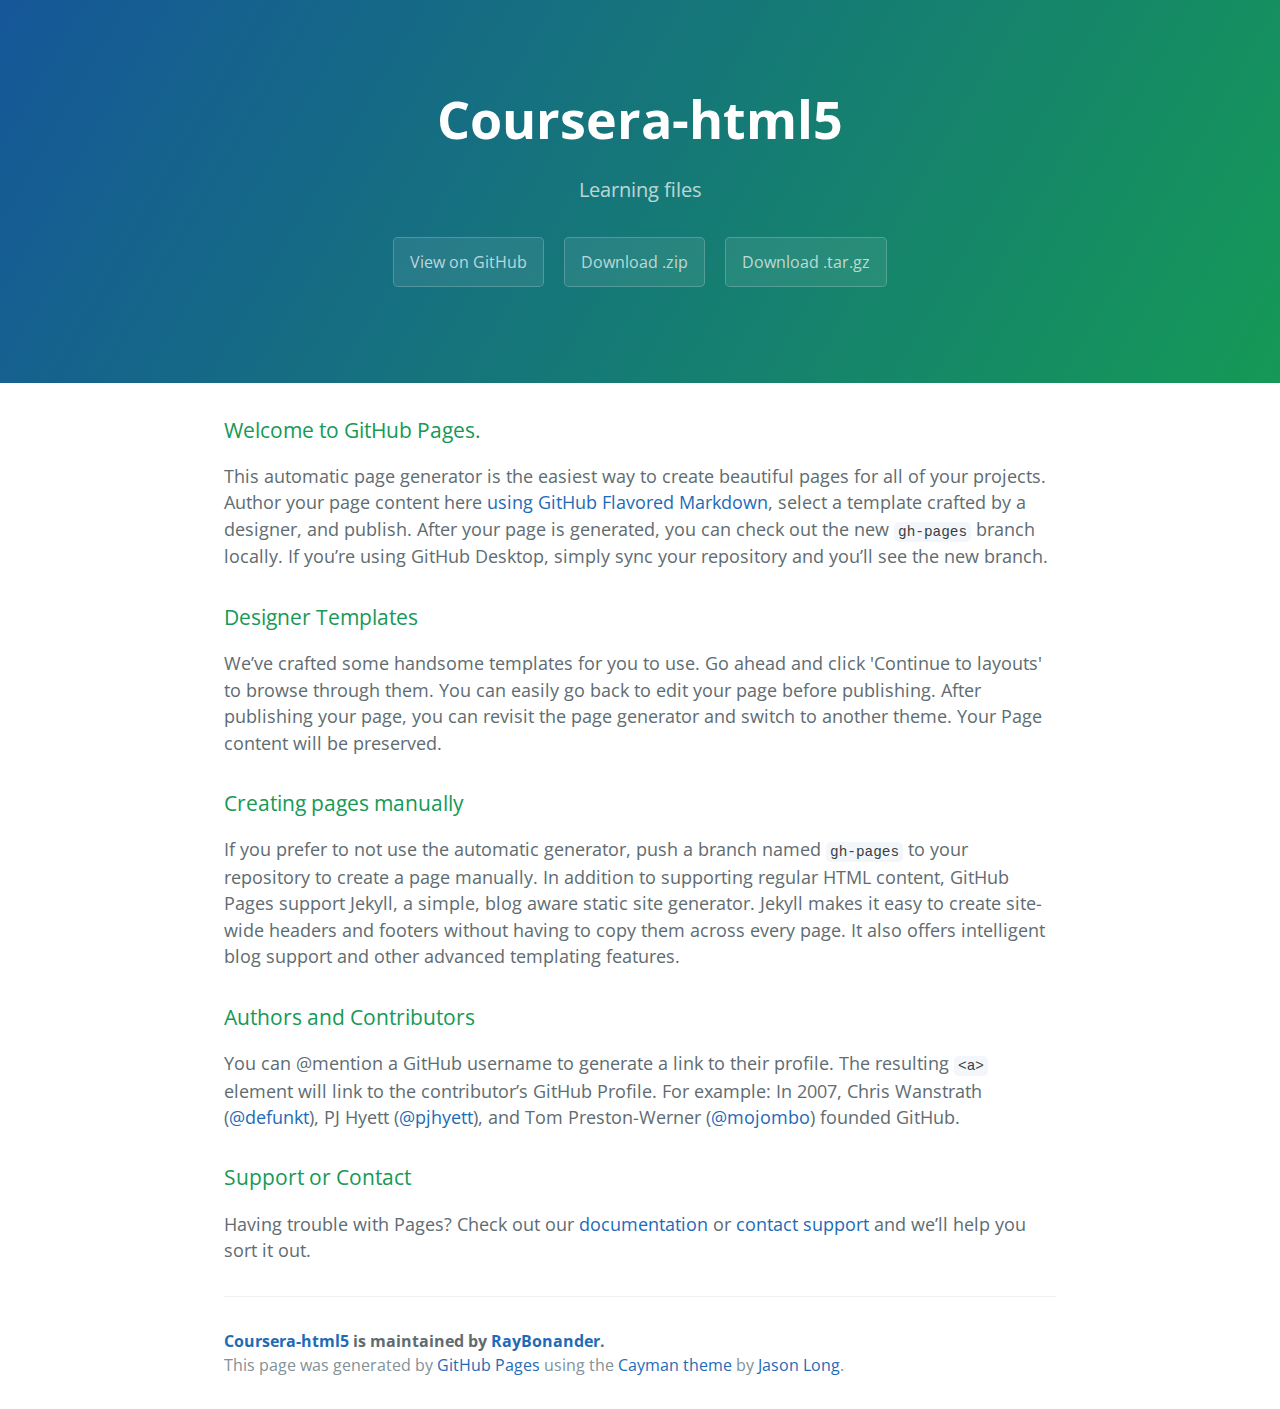
<file: index.html>
<!DOCTYPE html>
<html lang="en-us">
  <head>
    <meta charset="UTF-8">
    <title>Coursera-html5 by RayBonander</title>
    <meta name="viewport" content="width=device-width, initial-scale=1">
    <link rel="stylesheet" type="text/css" href="stylesheets/normalize.css" media="screen">
    <link href='https://fonts.googleapis.com/css?family=Open+Sans:400,700' rel='stylesheet' type='text/css'>
    <link rel="stylesheet" type="text/css" href="stylesheets/stylesheet.css" media="screen">
    <link rel="stylesheet" type="text/css" href="stylesheets/github-light.css" media="screen">
  </head>
  <body>
    <section class="page-header">
      <h1 class="project-name">Coursera-html5</h1>
      <h2 class="project-tagline">Learning files </h2>
      <a href="https://github.com/RayBonander/coursera-html5" class="btn">View on GitHub</a>
      <a href="https://github.com/RayBonander/coursera-html5/zipball/master" class="btn">Download .zip</a>
      <a href="https://github.com/RayBonander/coursera-html5/tarball/master" class="btn">Download .tar.gz</a>
    </section>

    <section class="main-content">
      <h3>
<a id="welcome-to-github-pages" class="anchor" href="#welcome-to-github-pages" aria-hidden="true"><span aria-hidden="true" class="octicon octicon-link"></span></a>Welcome to GitHub Pages.</h3>

<p>This automatic page generator is the easiest way to create beautiful pages for all of your projects. Author your page content here <a href="https://guides.github.com/features/mastering-markdown/">using GitHub Flavored Markdown</a>, select a template crafted by a designer, and publish. After your page is generated, you can check out the new <code>gh-pages</code> branch locally. If you’re using GitHub Desktop, simply sync your repository and you’ll see the new branch.</p>

<h3>
<a id="designer-templates" class="anchor" href="#designer-templates" aria-hidden="true"><span aria-hidden="true" class="octicon octicon-link"></span></a>Designer Templates</h3>

<p>We’ve crafted some handsome templates for you to use. Go ahead and click 'Continue to layouts' to browse through them. You can easily go back to edit your page before publishing. After publishing your page, you can revisit the page generator and switch to another theme. Your Page content will be preserved.</p>

<h3>
<a id="creating-pages-manually" class="anchor" href="#creating-pages-manually" aria-hidden="true"><span aria-hidden="true" class="octicon octicon-link"></span></a>Creating pages manually</h3>

<p>If you prefer to not use the automatic generator, push a branch named <code>gh-pages</code> to your repository to create a page manually. In addition to supporting regular HTML content, GitHub Pages support Jekyll, a simple, blog aware static site generator. Jekyll makes it easy to create site-wide headers and footers without having to copy them across every page. It also offers intelligent blog support and other advanced templating features.</p>

<h3>
<a id="authors-and-contributors" class="anchor" href="#authors-and-contributors" aria-hidden="true"><span aria-hidden="true" class="octicon octicon-link"></span></a>Authors and Contributors</h3>

<p>You can @mention a GitHub username to generate a link to their profile. The resulting <code>&lt;a&gt;</code> element will link to the contributor’s GitHub Profile. For example: In 2007, Chris Wanstrath (<a href="https://github.com/defunkt" class="user-mention">@defunkt</a>), PJ Hyett (<a href="https://github.com/pjhyett" class="user-mention">@pjhyett</a>), and Tom Preston-Werner (<a href="https://github.com/mojombo" class="user-mention">@mojombo</a>) founded GitHub.</p>

<h3>
<a id="support-or-contact" class="anchor" href="#support-or-contact" aria-hidden="true"><span aria-hidden="true" class="octicon octicon-link"></span></a>Support or Contact</h3>

<p>Having trouble with Pages? Check out our <a href="https://help.github.com/pages">documentation</a> or <a href="https://github.com/contact">contact support</a> and we’ll help you sort it out.</p>

      <footer class="site-footer">
        <span class="site-footer-owner"><a href="https://github.com/RayBonander/coursera-html5">Coursera-html5</a> is maintained by <a href="https://github.com/RayBonander">RayBonander</a>.</span>

        <span class="site-footer-credits">This page was generated by <a href="https://pages.github.com">GitHub Pages</a> using the <a href="https://github.com/jasonlong/cayman-theme">Cayman theme</a> by <a href="https://twitter.com/jasonlong">Jason Long</a>.</span>
      </footer>

    </section>

  
  </body>
</html>
</file>
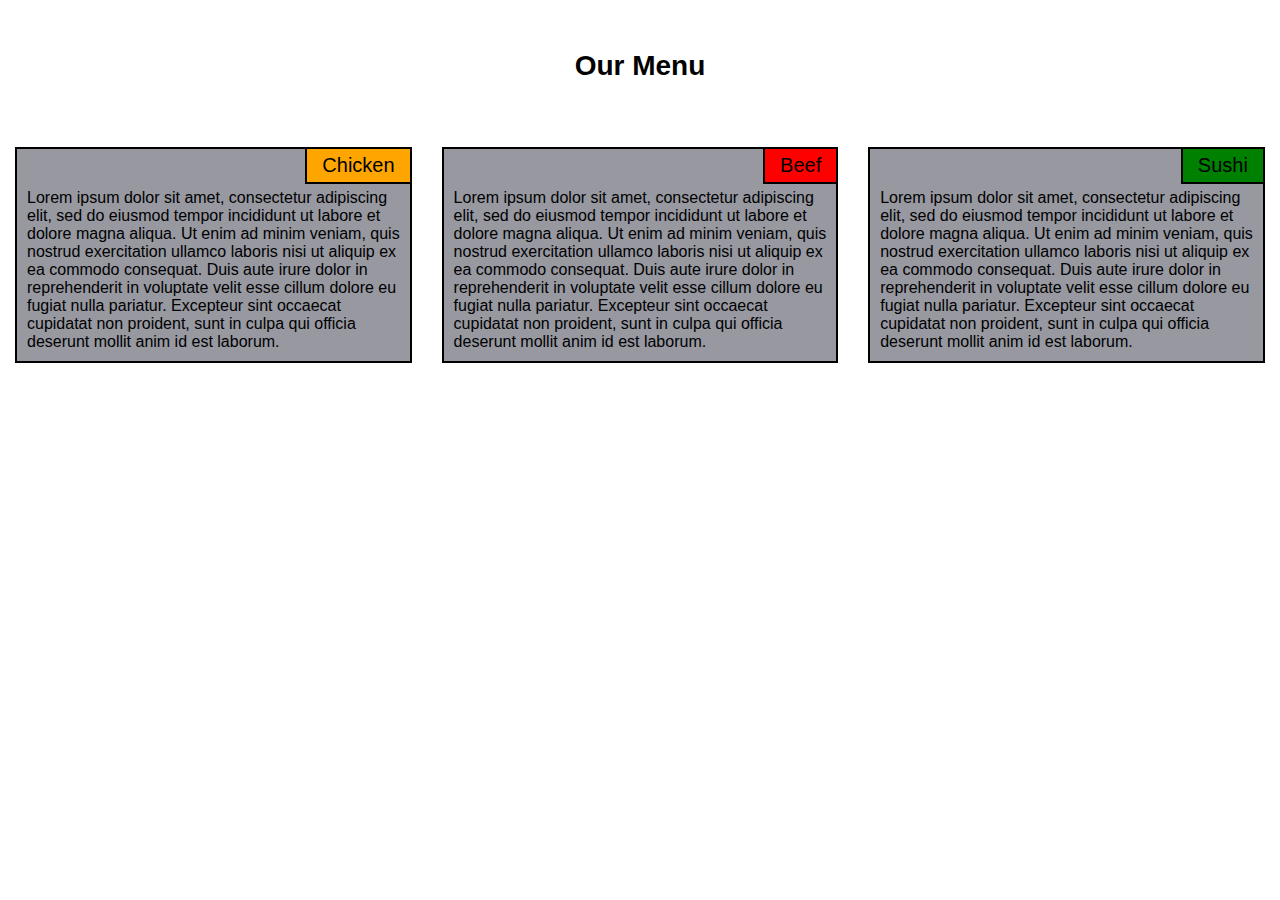
<file: module2-solution/index.html>
<!DOCTYPE html>
<html>

<head>
    <meta charset="utf-8">
    <meta name="viewport" content="width=device-width, initial-scale=1">
    <title>Module 2 Coding Assignment</title>
    <link rel="stylesheet" type="text/css" href="css/styles.css">
</head>

<body>
    <h1>Our Menu</h1>
    <div class="row">
        <div class="col-lg-4 col-md-6">
            <div class="menu-item">
                <p id="chicken">Chicken</p>
                Lorem ipsum dolor sit amet, consectetur adipiscing elit, sed do eiusmod tempor incididunt ut labore et dolore magna aliqua. Ut enim ad minim veniam, quis nostrud exercitation ullamco laboris nisi ut aliquip ex ea commodo consequat. Duis aute irure dolor in reprehenderit in voluptate velit esse cillum dolore eu fugiat nulla pariatur. Excepteur sint occaecat cupidatat non proident, sunt in culpa qui officia deserunt mollit anim id est laborum.
            </div>
        </div>
        <div class="col-lg-4 col-md-6">
            <div class="menu-item">
                <p id="beef">Beef</p>
                Lorem ipsum dolor sit amet, consectetur adipiscing elit, sed do eiusmod tempor incididunt ut labore et dolore magna aliqua. Ut enim ad minim veniam, quis nostrud exercitation ullamco laboris nisi ut aliquip ex ea commodo consequat. Duis aute irure dolor in reprehenderit in voluptate velit esse cillum dolore eu fugiat nulla pariatur. Excepteur sint occaecat cupidatat non proident, sunt in culpa qui officia deserunt mollit anim id est laborum.
            </div>
        </div>
        <div class="col-lg-4 col-md-12">
            <div class="menu-item">
                <p id="sushi">Sushi</p>
                Lorem ipsum dolor sit amet, consectetur adipiscing elit, sed do eiusmod tempor incididunt ut labore et dolore magna aliqua. Ut enim ad minim veniam, quis nostrud exercitation ullamco laboris nisi ut aliquip ex ea commodo consequat. Duis aute irure dolor in reprehenderit in voluptate velit esse cillum dolore eu fugiat nulla pariatur. Excepteur sint occaecat cupidatat non proident, sunt in culpa qui officia deserunt mollit anim id est laborum.
            </div>
        </div>
    </div>
</body>

</html>
</file>
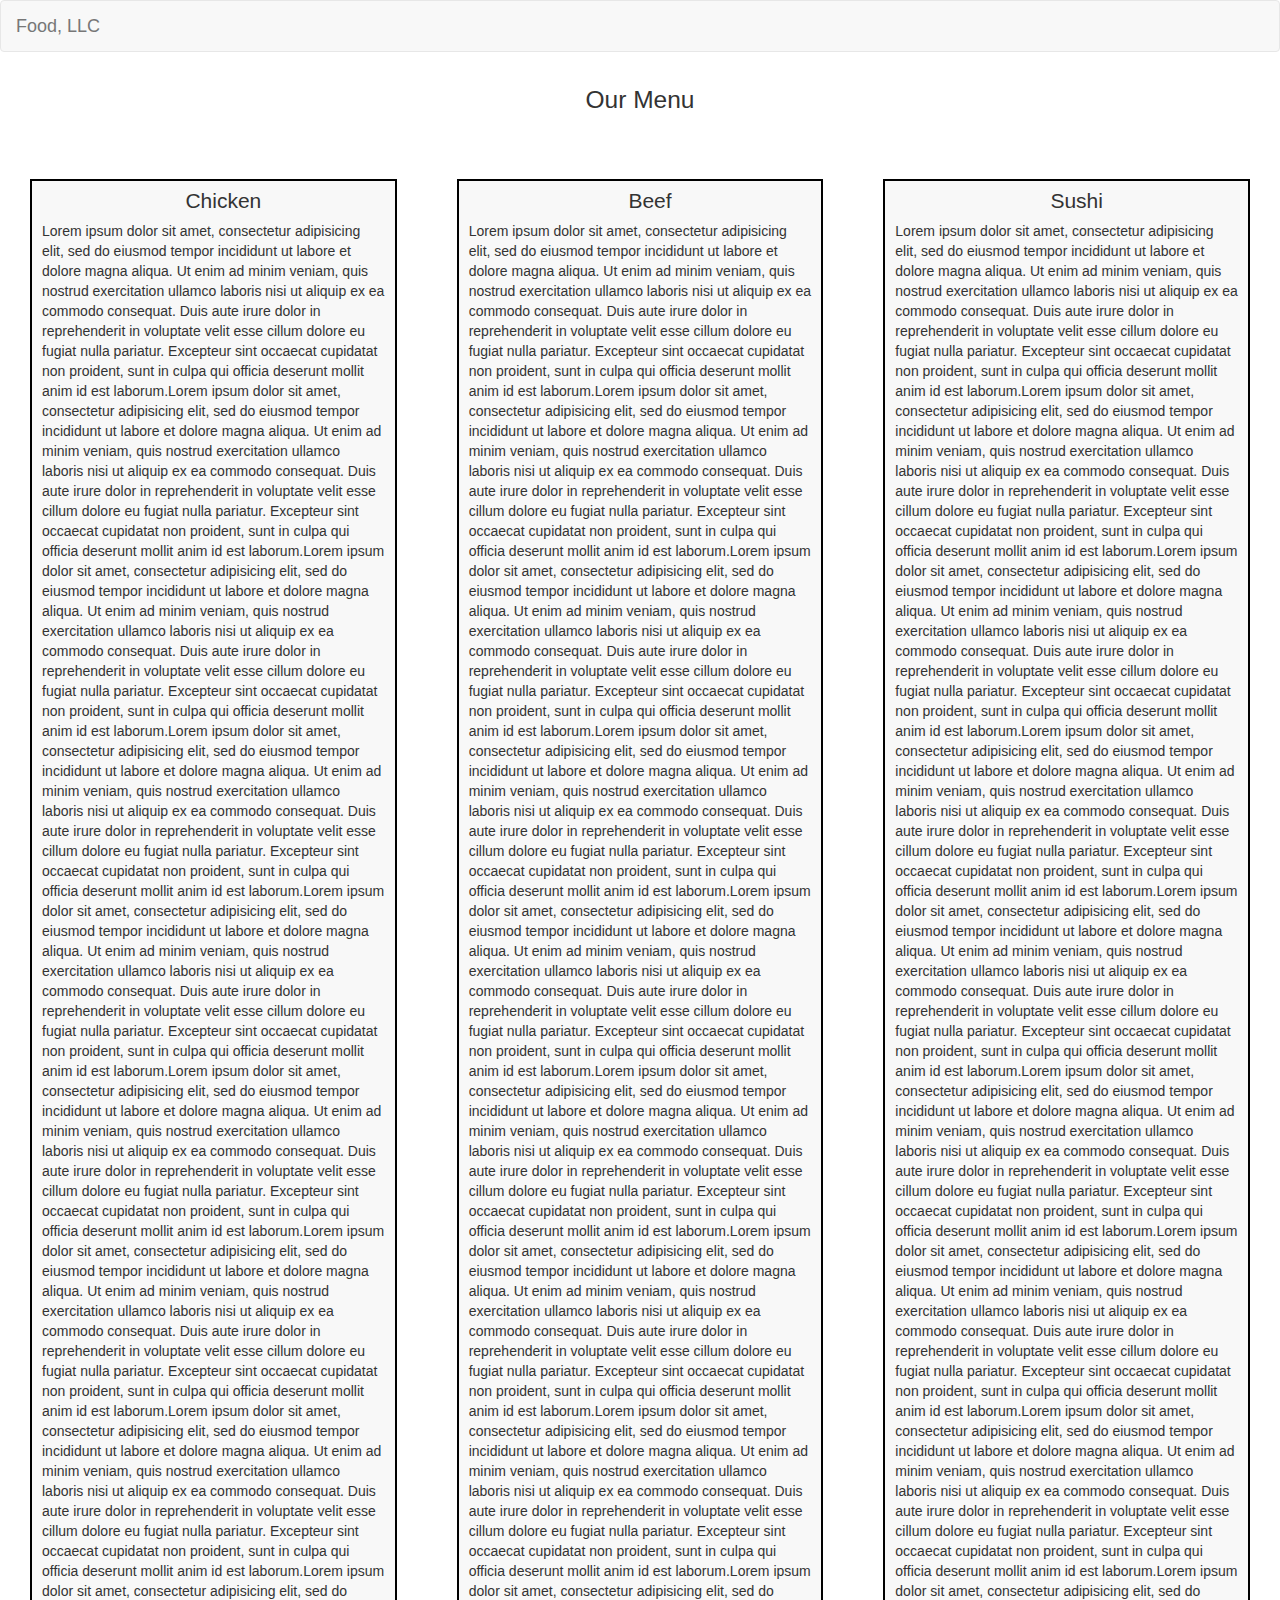
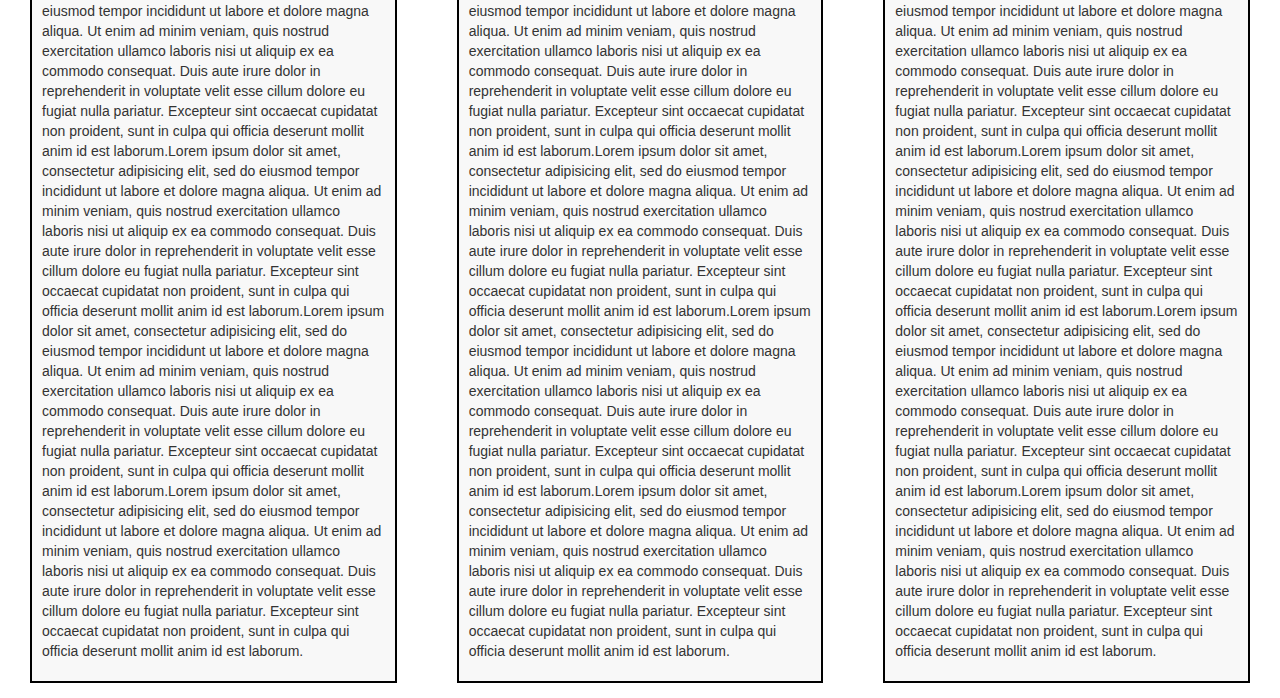
<file: module3-solution/index.html>
<!DOCTYPE html>
<html lang="en">

<head>
    <meta charset="utf-8">
    <meta http-equiv="X-UA-Compatible" content="IE=edge">
    <meta name="viewport" content="width=device-width, initial-scale=1">
    <title>Module 3 Soultion</title>
    <!-- Bootstrap -->
    <!-- Latest compiled and minified CSS -->
    <link rel="stylesheet" href="https://maxcdn.bootstrapcdn.com/bootstrap/3.3.7/css/bootstrap.min.css" integrity="sha384-BVYiiSIFeK1dGmJRAkycuHAHRg32OmUcww7on3RYdg4Va+PmSTsz/K68vbdEjh4u" crossorigin="anonymous">
    <link rel="stylesheet" type="text/css" href="css/styles.css">
</head>

<body>
    <nav class="navbar navbar-default">
        <div class="container-fluid">
            <!-- Brand and toggle get grouped for better mobile display -->
            <div class="navbar-header">
                <button type="button" class="navbar-toggle collapsed" data-toggle="collapse" data-target="#bs-example-navbar-collapse-1" aria-expanded="false">
                    <span class="sr-only">Toggle navigation</span>
                    <span class="icon-bar"></span>
                    <span class="icon-bar"></span>
                    <span class="icon-bar"></span>
                </button>
                <a class="navbar-brand" href="#">Food, LLC</a>
            </div>
            <!-- Collect the nav links, forms, and other content for toggling -->
            <div class="collapse navbar-collapse" id="bs-example-navbar-collapse-1">
                <ul class="nav navbar-nav visible-xs">
                    <li><a href="#chicken">Chicken</a></li>
                    <li><a href="#beef">Beef</a></li>
                    <li><a href="#sushi">Sushi</a></li>
                </ul>
            </div>
            <!-- /.navbar-collapse -->
        </div>
        <!-- /.container-fluid -->
    </nav>
    <div class="container-fluid">
        <h2 class="text-center">Our Menu</h2>
        <div class="row">
            <div class="col-lg-4 col-md-6 col-xs-12">
                <div class="menu-item">
                    <p class="menu-item-title" id="chicken">Chicken</p>
                    <p>Lorem ipsum dolor sit amet, consectetur adipisicing elit, sed do eiusmod tempor incididunt ut labore et dolore magna aliqua. Ut enim ad minim veniam, quis nostrud exercitation ullamco laboris nisi ut aliquip ex ea commodo consequat. Duis aute irure dolor in reprehenderit in voluptate velit esse cillum dolore eu fugiat nulla pariatur. Excepteur sint occaecat cupidatat non proident, sunt in culpa qui officia deserunt mollit anim id est laborum.Lorem ipsum dolor sit amet, consectetur adipisicing elit, sed do eiusmod tempor incididunt ut labore et dolore magna aliqua. Ut enim ad minim veniam, quis nostrud exercitation ullamco laboris nisi ut aliquip ex ea commodo consequat. Duis aute irure dolor in reprehenderit in voluptate velit esse cillum dolore eu fugiat nulla pariatur. Excepteur sint occaecat cupidatat non proident, sunt in culpa qui officia deserunt mollit anim id est laborum.Lorem ipsum dolor sit amet, consectetur adipisicing elit, sed do eiusmod tempor incididunt ut labore et dolore magna aliqua. Ut enim ad minim veniam, quis nostrud exercitation ullamco laboris nisi ut aliquip ex ea commodo consequat. Duis aute irure dolor in reprehenderit in voluptate velit esse cillum dolore eu fugiat nulla pariatur. Excepteur sint occaecat cupidatat non proident, sunt in culpa qui officia deserunt mollit anim id est laborum.Lorem ipsum dolor sit amet, consectetur adipisicing elit, sed do eiusmod tempor incididunt ut labore et dolore magna aliqua. Ut enim ad minim veniam, quis nostrud exercitation ullamco laboris nisi ut aliquip ex ea commodo consequat. Duis aute irure dolor in reprehenderit in voluptate velit esse cillum dolore eu fugiat nulla pariatur. Excepteur sint occaecat cupidatat non proident, sunt in culpa qui officia deserunt mollit anim id est laborum.Lorem ipsum dolor sit amet, consectetur adipisicing elit, sed do eiusmod tempor incididunt ut labore et dolore magna aliqua. Ut enim ad minim veniam, quis nostrud exercitation ullamco laboris nisi ut aliquip ex ea commodo consequat. Duis aute irure dolor in reprehenderit in voluptate velit esse cillum dolore eu fugiat nulla pariatur. Excepteur sint occaecat cupidatat non proident, sunt in culpa qui officia deserunt mollit anim id est laborum.Lorem ipsum dolor sit amet, consectetur adipisicing elit, sed do eiusmod tempor incididunt ut labore et dolore magna aliqua. Ut enim ad minim veniam, quis nostrud exercitation ullamco laboris nisi ut aliquip ex ea commodo consequat. Duis aute irure dolor in reprehenderit in voluptate velit esse cillum dolore eu fugiat nulla pariatur. Excepteur sint occaecat cupidatat non proident, sunt in culpa qui officia deserunt mollit anim id est laborum.Lorem ipsum dolor sit amet, consectetur adipisicing elit, sed do eiusmod tempor incididunt ut labore et dolore magna aliqua. Ut enim ad minim veniam, quis nostrud exercitation ullamco laboris nisi ut aliquip ex ea commodo consequat. Duis aute irure dolor in reprehenderit in voluptate velit esse cillum dolore eu fugiat nulla pariatur. Excepteur sint occaecat cupidatat non proident, sunt in culpa qui officia deserunt mollit anim id est laborum.Lorem ipsum dolor sit amet, consectetur adipisicing elit, sed do eiusmod tempor incididunt ut labore et dolore magna aliqua. Ut enim ad minim veniam, quis nostrud exercitation ullamco laboris nisi ut aliquip ex ea commodo consequat. Duis aute irure dolor in reprehenderit in voluptate velit esse cillum dolore eu fugiat nulla pariatur. Excepteur sint occaecat cupidatat non proident, sunt in culpa qui officia deserunt mollit anim id est laborum.Lorem ipsum dolor sit amet, consectetur adipisicing elit, sed do eiusmod tempor incididunt ut labore et dolore magna aliqua. Ut enim ad minim veniam, quis nostrud exercitation ullamco laboris nisi ut aliquip ex ea commodo consequat. Duis aute irure dolor in reprehenderit in voluptate velit esse cillum dolore eu fugiat nulla pariatur. Excepteur sint occaecat cupidatat non proident, sunt in culpa qui officia deserunt mollit anim id est laborum.Lorem ipsum dolor sit amet, consectetur adipisicing elit, sed do eiusmod tempor incididunt ut labore et dolore magna aliqua. Ut enim ad minim veniam, quis nostrud exercitation ullamco laboris nisi ut aliquip ex ea commodo consequat. Duis aute irure dolor in reprehenderit in voluptate velit esse cillum dolore eu fugiat nulla pariatur. Excepteur sint occaecat cupidatat non proident, sunt in culpa qui officia deserunt mollit anim id est laborum.Lorem ipsum dolor sit amet, consectetur adipisicing elit, sed do eiusmod tempor incididunt ut labore et dolore magna aliqua. Ut enim ad minim veniam, quis nostrud exercitation ullamco laboris nisi ut aliquip ex ea commodo consequat. Duis aute irure dolor in reprehenderit in voluptate velit esse cillum dolore eu fugiat nulla pariatur. Excepteur sint occaecat cupidatat non proident, sunt in culpa qui officia deserunt mollit anim id est laborum.Lorem ipsum dolor sit amet, consectetur adipisicing elit, sed do eiusmod tempor incididunt ut labore et dolore magna aliqua. Ut enim ad minim veniam, quis nostrud exercitation ullamco laboris nisi ut aliquip ex ea commodo consequat. Duis aute irure dolor in reprehenderit in voluptate velit esse cillum dolore eu fugiat nulla pariatur. Excepteur sint occaecat cupidatat non proident, sunt in culpa qui officia deserunt mollit anim id est laborum.</p>
                </div>
            </div>
            <div class="col-lg-4 col-md-6 col-xs-12">
                <div class="menu-item">
                    <p class="menu-item-title" id="beef">Beef</p>
                    <p>Lorem ipsum dolor sit amet, consectetur adipisicing elit, sed do eiusmod tempor incididunt ut labore et dolore magna aliqua. Ut enim ad minim veniam, quis nostrud exercitation ullamco laboris nisi ut aliquip ex ea commodo consequat. Duis aute irure dolor in reprehenderit in voluptate velit esse cillum dolore eu fugiat nulla pariatur. Excepteur sint occaecat cupidatat non proident, sunt in culpa qui officia deserunt mollit anim id est laborum.Lorem ipsum dolor sit amet, consectetur adipisicing elit, sed do eiusmod tempor incididunt ut labore et dolore magna aliqua. Ut enim ad minim veniam, quis nostrud exercitation ullamco laboris nisi ut aliquip ex ea commodo consequat. Duis aute irure dolor in reprehenderit in voluptate velit esse cillum dolore eu fugiat nulla pariatur. Excepteur sint occaecat cupidatat non proident, sunt in culpa qui officia deserunt mollit anim id est laborum.Lorem ipsum dolor sit amet, consectetur adipisicing elit, sed do eiusmod tempor incididunt ut labore et dolore magna aliqua. Ut enim ad minim veniam, quis nostrud exercitation ullamco laboris nisi ut aliquip ex ea commodo consequat. Duis aute irure dolor in reprehenderit in voluptate velit esse cillum dolore eu fugiat nulla pariatur. Excepteur sint occaecat cupidatat non proident, sunt in culpa qui officia deserunt mollit anim id est laborum.Lorem ipsum dolor sit amet, consectetur adipisicing elit, sed do eiusmod tempor incididunt ut labore et dolore magna aliqua. Ut enim ad minim veniam, quis nostrud exercitation ullamco laboris nisi ut aliquip ex ea commodo consequat. Duis aute irure dolor in reprehenderit in voluptate velit esse cillum dolore eu fugiat nulla pariatur. Excepteur sint occaecat cupidatat non proident, sunt in culpa qui officia deserunt mollit anim id est laborum.Lorem ipsum dolor sit amet, consectetur adipisicing elit, sed do eiusmod tempor incididunt ut labore et dolore magna aliqua. Ut enim ad minim veniam, quis nostrud exercitation ullamco laboris nisi ut aliquip ex ea commodo consequat. Duis aute irure dolor in reprehenderit in voluptate velit esse cillum dolore eu fugiat nulla pariatur. Excepteur sint occaecat cupidatat non proident, sunt in culpa qui officia deserunt mollit anim id est laborum.Lorem ipsum dolor sit amet, consectetur adipisicing elit, sed do eiusmod tempor incididunt ut labore et dolore magna aliqua. Ut enim ad minim veniam, quis nostrud exercitation ullamco laboris nisi ut aliquip ex ea commodo consequat. Duis aute irure dolor in reprehenderit in voluptate velit esse cillum dolore eu fugiat nulla pariatur. Excepteur sint occaecat cupidatat non proident, sunt in culpa qui officia deserunt mollit anim id est laborum.Lorem ipsum dolor sit amet, consectetur adipisicing elit, sed do eiusmod tempor incididunt ut labore et dolore magna aliqua. Ut enim ad minim veniam, quis nostrud exercitation ullamco laboris nisi ut aliquip ex ea commodo consequat. Duis aute irure dolor in reprehenderit in voluptate velit esse cillum dolore eu fugiat nulla pariatur. Excepteur sint occaecat cupidatat non proident, sunt in culpa qui officia deserunt mollit anim id est laborum.Lorem ipsum dolor sit amet, consectetur adipisicing elit, sed do eiusmod tempor incididunt ut labore et dolore magna aliqua. Ut enim ad minim veniam, quis nostrud exercitation ullamco laboris nisi ut aliquip ex ea commodo consequat. Duis aute irure dolor in reprehenderit in voluptate velit esse cillum dolore eu fugiat nulla pariatur. Excepteur sint occaecat cupidatat non proident, sunt in culpa qui officia deserunt mollit anim id est laborum.Lorem ipsum dolor sit amet, consectetur adipisicing elit, sed do eiusmod tempor incididunt ut labore et dolore magna aliqua. Ut enim ad minim veniam, quis nostrud exercitation ullamco laboris nisi ut aliquip ex ea commodo consequat. Duis aute irure dolor in reprehenderit in voluptate velit esse cillum dolore eu fugiat nulla pariatur. Excepteur sint occaecat cupidatat non proident, sunt in culpa qui officia deserunt mollit anim id est laborum.Lorem ipsum dolor sit amet, consectetur adipisicing elit, sed do eiusmod tempor incididunt ut labore et dolore magna aliqua. Ut enim ad minim veniam, quis nostrud exercitation ullamco laboris nisi ut aliquip ex ea commodo consequat. Duis aute irure dolor in reprehenderit in voluptate velit esse cillum dolore eu fugiat nulla pariatur. Excepteur sint occaecat cupidatat non proident, sunt in culpa qui officia deserunt mollit anim id est laborum.Lorem ipsum dolor sit amet, consectetur adipisicing elit, sed do eiusmod tempor incididunt ut labore et dolore magna aliqua. Ut enim ad minim veniam, quis nostrud exercitation ullamco laboris nisi ut aliquip ex ea commodo consequat. Duis aute irure dolor in reprehenderit in voluptate velit esse cillum dolore eu fugiat nulla pariatur. Excepteur sint occaecat cupidatat non proident, sunt in culpa qui officia deserunt mollit anim id est laborum.Lorem ipsum dolor sit amet, consectetur adipisicing elit, sed do eiusmod tempor incididunt ut labore et dolore magna aliqua. Ut enim ad minim veniam, quis nostrud exercitation ullamco laboris nisi ut aliquip ex ea commodo consequat. Duis aute irure dolor in reprehenderit in voluptate velit esse cillum dolore eu fugiat nulla pariatur. Excepteur sint occaecat cupidatat non proident, sunt in culpa qui officia deserunt mollit anim id est laborum.</p>
                </div>
            </div>
            <div class="col-lg-4 col-md-12 col-xs-12">
                <div class="menu-item">
                    <p class="menu-item-title" id="sushi">Sushi</p>
                    <p>Lorem ipsum dolor sit amet, consectetur adipisicing elit, sed do eiusmod tempor incididunt ut labore et dolore magna aliqua. Ut enim ad minim veniam, quis nostrud exercitation ullamco laboris nisi ut aliquip ex ea commodo consequat. Duis aute irure dolor in reprehenderit in voluptate velit esse cillum dolore eu fugiat nulla pariatur. Excepteur sint occaecat cupidatat non proident, sunt in culpa qui officia deserunt mollit anim id est laborum.Lorem ipsum dolor sit amet, consectetur adipisicing elit, sed do eiusmod tempor incididunt ut labore et dolore magna aliqua. Ut enim ad minim veniam, quis nostrud exercitation ullamco laboris nisi ut aliquip ex ea commodo consequat. Duis aute irure dolor in reprehenderit in voluptate velit esse cillum dolore eu fugiat nulla pariatur. Excepteur sint occaecat cupidatat non proident, sunt in culpa qui officia deserunt mollit anim id est laborum.Lorem ipsum dolor sit amet, consectetur adipisicing elit, sed do eiusmod tempor incididunt ut labore et dolore magna aliqua. Ut enim ad minim veniam, quis nostrud exercitation ullamco laboris nisi ut aliquip ex ea commodo consequat. Duis aute irure dolor in reprehenderit in voluptate velit esse cillum dolore eu fugiat nulla pariatur. Excepteur sint occaecat cupidatat non proident, sunt in culpa qui officia deserunt mollit anim id est laborum.Lorem ipsum dolor sit amet, consectetur adipisicing elit, sed do eiusmod tempor incididunt ut labore et dolore magna aliqua. Ut enim ad minim veniam, quis nostrud exercitation ullamco laboris nisi ut aliquip ex ea commodo consequat. Duis aute irure dolor in reprehenderit in voluptate velit esse cillum dolore eu fugiat nulla pariatur. Excepteur sint occaecat cupidatat non proident, sunt in culpa qui officia deserunt mollit anim id est laborum.Lorem ipsum dolor sit amet, consectetur adipisicing elit, sed do eiusmod tempor incididunt ut labore et dolore magna aliqua. Ut enim ad minim veniam, quis nostrud exercitation ullamco laboris nisi ut aliquip ex ea commodo consequat. Duis aute irure dolor in reprehenderit in voluptate velit esse cillum dolore eu fugiat nulla pariatur. Excepteur sint occaecat cupidatat non proident, sunt in culpa qui officia deserunt mollit anim id est laborum.Lorem ipsum dolor sit amet, consectetur adipisicing elit, sed do eiusmod tempor incididunt ut labore et dolore magna aliqua. Ut enim ad minim veniam, quis nostrud exercitation ullamco laboris nisi ut aliquip ex ea commodo consequat. Duis aute irure dolor in reprehenderit in voluptate velit esse cillum dolore eu fugiat nulla pariatur. Excepteur sint occaecat cupidatat non proident, sunt in culpa qui officia deserunt mollit anim id est laborum.Lorem ipsum dolor sit amet, consectetur adipisicing elit, sed do eiusmod tempor incididunt ut labore et dolore magna aliqua. Ut enim ad minim veniam, quis nostrud exercitation ullamco laboris nisi ut aliquip ex ea commodo consequat. Duis aute irure dolor in reprehenderit in voluptate velit esse cillum dolore eu fugiat nulla pariatur. Excepteur sint occaecat cupidatat non proident, sunt in culpa qui officia deserunt mollit anim id est laborum.Lorem ipsum dolor sit amet, consectetur adipisicing elit, sed do eiusmod tempor incididunt ut labore et dolore magna aliqua. Ut enim ad minim veniam, quis nostrud exercitation ullamco laboris nisi ut aliquip ex ea commodo consequat. Duis aute irure dolor in reprehenderit in voluptate velit esse cillum dolore eu fugiat nulla pariatur. Excepteur sint occaecat cupidatat non proident, sunt in culpa qui officia deserunt mollit anim id est laborum.Lorem ipsum dolor sit amet, consectetur adipisicing elit, sed do eiusmod tempor incididunt ut labore et dolore magna aliqua. Ut enim ad minim veniam, quis nostrud exercitation ullamco laboris nisi ut aliquip ex ea commodo consequat. Duis aute irure dolor in reprehenderit in voluptate velit esse cillum dolore eu fugiat nulla pariatur. Excepteur sint occaecat cupidatat non proident, sunt in culpa qui officia deserunt mollit anim id est laborum.Lorem ipsum dolor sit amet, consectetur adipisicing elit, sed do eiusmod tempor incididunt ut labore et dolore magna aliqua. Ut enim ad minim veniam, quis nostrud exercitation ullamco laboris nisi ut aliquip ex ea commodo consequat. Duis aute irure dolor in reprehenderit in voluptate velit esse cillum dolore eu fugiat nulla pariatur. Excepteur sint occaecat cupidatat non proident, sunt in culpa qui officia deserunt mollit anim id est laborum.Lorem ipsum dolor sit amet, consectetur adipisicing elit, sed do eiusmod tempor incididunt ut labore et dolore magna aliqua. Ut enim ad minim veniam, quis nostrud exercitation ullamco laboris nisi ut aliquip ex ea commodo consequat. Duis aute irure dolor in reprehenderit in voluptate velit esse cillum dolore eu fugiat nulla pariatur. Excepteur sint occaecat cupidatat non proident, sunt in culpa qui officia deserunt mollit anim id est laborum.Lorem ipsum dolor sit amet, consectetur adipisicing elit, sed do eiusmod tempor incididunt ut labore et dolore magna aliqua. Ut enim ad minim veniam, quis nostrud exercitation ullamco laboris nisi ut aliquip ex ea commodo consequat. Duis aute irure dolor in reprehenderit in voluptate velit esse cillum dolore eu fugiat nulla pariatur. Excepteur sint occaecat cupidatat non proident, sunt in culpa qui officia deserunt mollit anim id est laborum.</p>
                </div>
            </div>
        </div>
    </div>
    <!-- jQuery (necessary for Bootstrap's JavaScript plugins) -->
    <script src="https://ajax.googleapis.com/ajax/libs/jquery/1.12.4/jquery.min.js"></script>
    <!-- Include all compiled plugins (below), or include individual files as needed -->
    <!-- Latest compiled and minified JavaScript -->
    <script src="https://maxcdn.bootstrapcdn.com/bootstrap/3.3.7/js/bootstrap.min.js" integrity="sha384-Tc5IQib027qvyjSMfHjOMaLkfuWVxZxUPnCJA7l2mCWNIpG9mGCD8wGNIcPD7Txa" crossorigin="anonymous"></script>
</body>

</html>
</file>
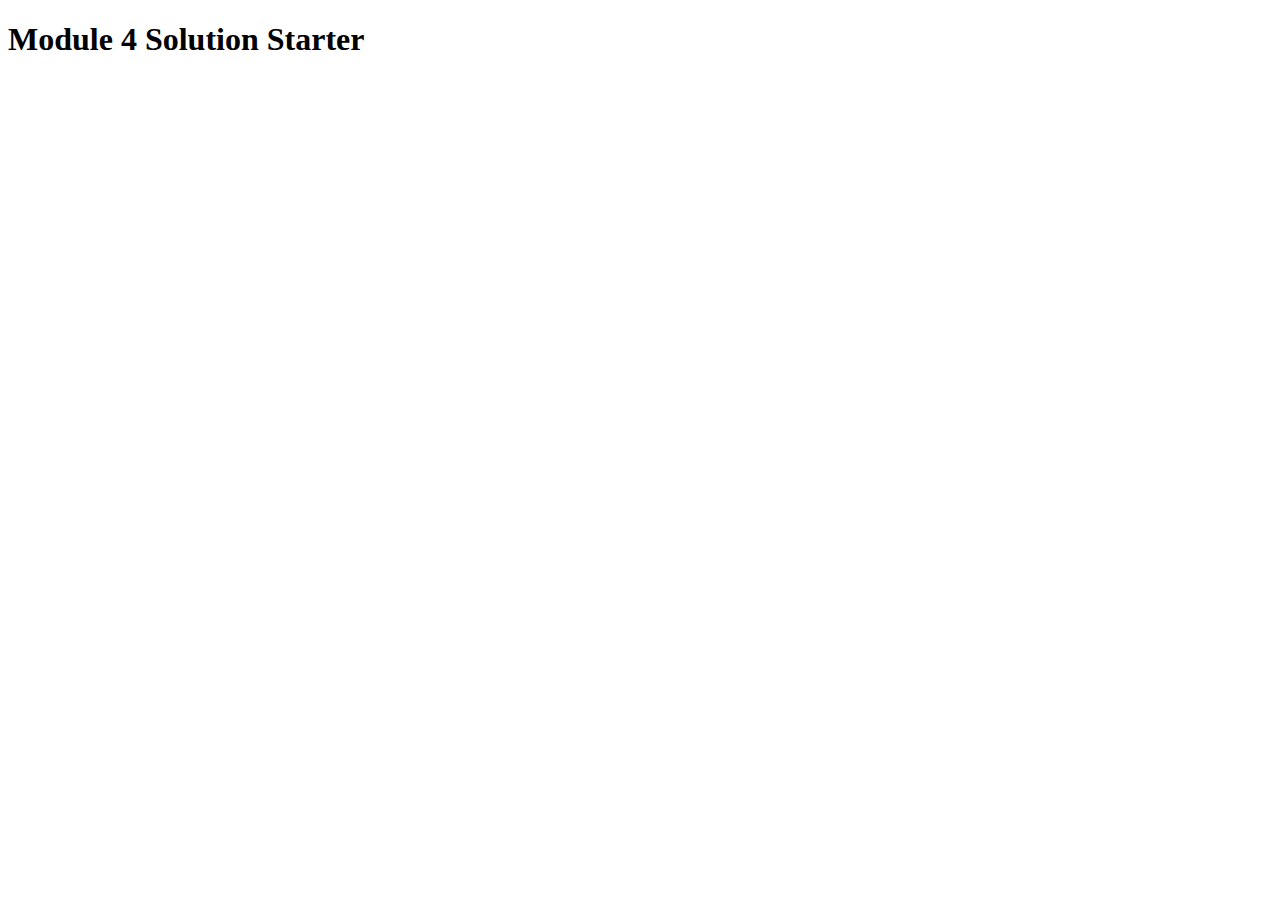
<file: module4-soultion/index.html>
<!DOCTYPE html>
<html>
<head>
  <meta charset="utf-8">
  <title>Module 4 Solution Starter</title>
  <script>
    var names = []; // DO NOT REMOVE
  </script>
  <script src="SpeakHello.js"></script>
  <script src="SpeakGoodBye.js"></script>
  <script src="script.js"></script>
</head>
<body>
  <h1>Module 4 Solution Starter</h1>
</body>
</html>
</file>
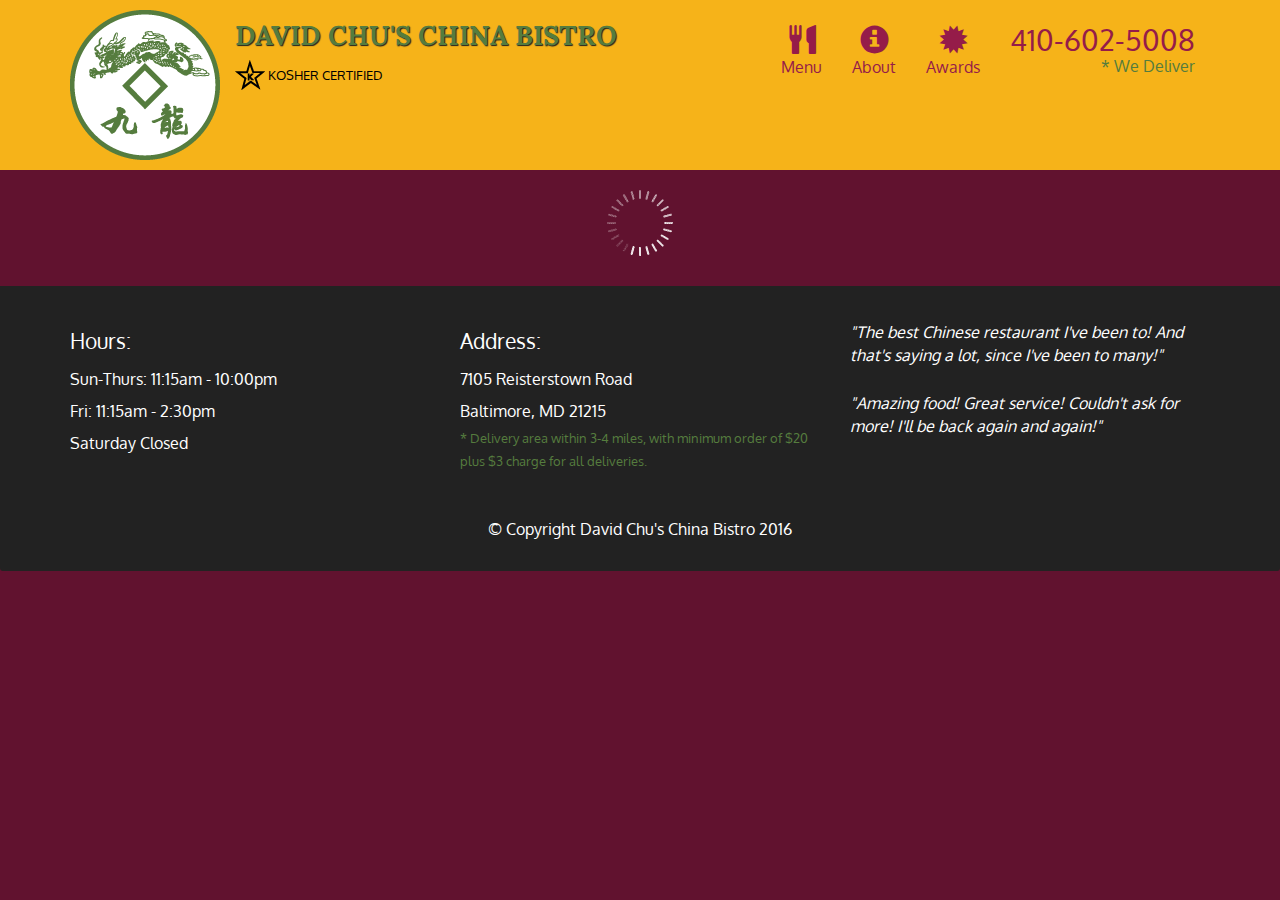
<file: module5-solution/index.html>
<!doctype html>
<html lang="en">
  <head>
    <meta charset="utf-8">
    <meta http-equiv="X-UA-Compatible" content="IE=edge">
    <meta name="viewport" content="width=device-width, initial-scale=1">
    <title>David Chu's China Bistro</title>
    <link rel="stylesheet" href="css/bootstrap.min.css">
    <link rel="stylesheet" href="css/styles.css">
    <link href='https://fonts.googleapis.com/css?family=Oxygen:400,300,700' rel='stylesheet' type='text/css'>
    <link href='https://fonts.googleapis.com/css?family=Lora' rel='stylesheet' type='text/css'>
  </head>
<body>
  <header>
    <nav id="header-nav" class="navbar navbar-default">
      <div class="container">
        <div class="navbar-header">
          <a href="index.html" class="pull-left visible-md visible-lg">
            <div id="logo-img" alt="Logo image"></div>
          </a>

          <div class="navbar-brand">
            <a href="index.html"><h1>David Chu's China Bistro</h1></a>
            <p>
              <img src="images/star-k-logo.png" alt="Kosher certification">
              <span>Kosher Certified</span>
            </p>
          </div>

          <button id="navbarToggle" type="button" class="navbar-toggle collapsed" data-toggle="collapse" data-target="#collapsable-nav" aria-expanded="false">
            <span class="sr-only">Toggle navigation</span>
            <span class="icon-bar"></span>
            <span class="icon-bar"></span>
            <span class="icon-bar"></span>
          </button>
        </div>
        
        <div id="collapsable-nav" class="collapse navbar-collapse">
           <ul id="nav-list" class="nav navbar-nav navbar-right">
            <li id="navHomeButton" class="visible-xs active">
              <a href="index.html">
                <span class="glyphicon glyphicon-home"></span> Home</a>
            </li>
            <li id="navMenuButton">
              <a href="#" onclick="$dc.loadMenuCategories();">
                <span class="glyphicon glyphicon-cutlery"></span><br class="hidden-xs"> Menu</a>
            </li>
            <li>
              <a href="#">
                <span class="glyphicon glyphicon-info-sign"></span><br class="hidden-xs"> About</a>
            </li>
            <li>
              <a href="#">
                <span class="glyphicon glyphicon-certificate"></span><br class="hidden-xs"> Awards</a>
            </li>
            <li id="phone" class="hidden-xs">
              <a href="tel:410-602-5008">
                <span>410-602-5008</span></a><div>* We Deliver</div>
            </li>
          </ul><!-- #nav-list -->
        </div><!-- .collapse .navbar-collapse -->
      </div><!-- .container -->
    </nav><!-- #header-nav -->
  </header>

  <div id="call-btn" class="visible-xs">
    <a class="btn" href="tel:410-602-5008">
    <span class="glyphicon glyphicon-earphone"></span>
    410-602-5008
    </a>
  </div>
  <div id="xs-deliver" class="text-center visible-xs">* We Deliver</div>

  <div id="main-content" class="container"></div>

  <footer class="panel-footer">
    <div class="container">
      <div class="row">
        <section id="hours" class="col-sm-4">
          <span>Hours:</span><br>
          Sun-Thurs: 11:15am - 10:00pm<br>
          Fri: 11:15am - 2:30pm<br>
          Saturday Closed
          <hr class="visible-xs">
        </section>
        <section id="address" class="col-sm-4">
          <span>Address:</span><br>
          7105 Reisterstown Road<br>
          Baltimore, MD 21215
          <p>* Delivery area within 3-4 miles, with minimum order of $20 plus $3 charge for all deliveries.</p>
          <hr class="visible-xs">
        </section>
        <section id="testimonials" class="col-sm-4">
          <p>"The best Chinese restaurant I've been to! And that's saying a lot, since I've been to many!"</p>
          <p>"Amazing food! Great service! Couldn't ask for more! I'll be back again and again!"</p>
        </section>
      </div>
      <div class="text-center">&copy; Copyright David Chu's China Bistro 2016</div>
    </div>
  </footer>

  <!-- jQuery (Bootstrap JS plugins depend on it) -->
  <script src="js/jquery-2.1.4.min.js"></script>
  <script src="js/bootstrap.min.js"></script>
  <script src="js/ajax-utils.js"></script>
  <script src="js/script.js"></script>
</body>
</html>
</file>
<file: stylesheets/stylesheet.css>
* {
  box-sizing: border-box; }

body {
  padding: 0;
  margin: 0;
  font-family: "Open Sans", "Helvetica Neue", Helvetica, Arial, sans-serif;
  font-size: 16px;
  line-height: 1.5;
  color: #606c71; }

a {
  color: #1e6bb8;
  text-decoration: none; }
  a:hover {
    text-decoration: underline; }

.btn {
  display: inline-block;
  margin-bottom: 1rem;
  color: rgba(255, 255, 255, 0.7);
  background-color: rgba(255, 255, 255, 0.08);
  border-color: rgba(255, 255, 255, 0.2);
  border-style: solid;
  border-width: 1px;
  border-radius: 0.3rem;
  transition: color 0.2s, background-color 0.2s, border-color 0.2s; }
  .btn + .btn {
    margin-left: 1rem; }

.btn:hover {
  color: rgba(255, 255, 255, 0.8);
  text-decoration: none;
  background-color: rgba(255, 255, 255, 0.2);
  border-color: rgba(255, 255, 255, 0.3); }

@media screen and (min-width: 64em) {
  .btn {
    padding: 0.75rem 1rem; } }

@media screen and (min-width: 42em) and (max-width: 64em) {
  .btn {
    padding: 0.6rem 0.9rem;
    font-size: 0.9rem; } }

@media screen and (max-width: 42em) {
  .btn {
    display: block;
    width: 100%;
    padding: 0.75rem;
    font-size: 0.9rem; }
    .btn + .btn {
      margin-top: 1rem;
      margin-left: 0; } }

.page-header {
  color: #fff;
  text-align: center;
  background-color: #159957;
  background-image: linear-gradient(120deg, #155799, #159957); }

@media screen and (min-width: 64em) {
  .page-header {
    padding: 5rem 6rem; } }

@media screen and (min-width: 42em) and (max-width: 64em) {
  .page-header {
    padding: 3rem 4rem; } }

@media screen and (max-width: 42em) {
  .page-header {
    padding: 2rem 1rem; } }

.project-name {
  margin-top: 0;
  margin-bottom: 0.1rem; }

@media screen and (min-width: 64em) {
  .project-name {
    font-size: 3.25rem; } }

@media screen and (min-width: 42em) and (max-width: 64em) {
  .project-name {
    font-size: 2.25rem; } }

@media screen and (max-width: 42em) {
  .project-name {
    font-size: 1.75rem; } }

.project-tagline {
  margin-bottom: 2rem;
  font-weight: normal;
  opacity: 0.7; }

@media screen and (min-width: 64em) {
  .project-tagline {
    font-size: 1.25rem; } }

@media screen and (min-width: 42em) and (max-width: 64em) {
  .project-tagline {
    font-size: 1.15rem; } }

@media screen and (max-width: 42em) {
  .project-tagline {
    font-size: 1rem; } }

.main-content :first-child {
  margin-top: 0; }
.main-content img {
  max-width: 100%; }
.main-content h1, .main-content h2, .main-content h3, .main-content h4, .main-content h5, .main-content h6 {
  margin-top: 2rem;
  margin-bottom: 1rem;
  font-weight: normal;
  color: #159957; }
.main-content p {
  margin-bottom: 1em; }
.main-content code {
  padding: 2px 4px;
  font-family: Consolas, "Liberation Mono", Menlo, Courier, monospace;
  font-size: 0.9rem;
  color: #383e41;
  background-color: #f3f6fa;
  border-radius: 0.3rem; }
.main-content pre {
  padding: 0.8rem;
  margin-top: 0;
  margin-bottom: 1rem;
  font: 1rem Consolas, "Liberation Mono", Menlo, Courier, monospace;
  color: #567482;
  word-wrap: normal;
  background-color: #f3f6fa;
  border: solid 1px #dce6f0;
  border-radius: 0.3rem; }
  .main-content pre > code {
    padding: 0;
    margin: 0;
    font-size: 0.9rem;
    color: #567482;
    word-break: normal;
    white-space: pre;
    background: transparent;
    border: 0; }
.main-content .highlight {
  margin-bottom: 1rem; }
  .main-content .highlight pre {
    margin-bottom: 0;
    word-break: normal; }
.main-content .highlight pre, .main-content pre {
  padding: 0.8rem;
  overflow: auto;
  font-size: 0.9rem;
  line-height: 1.45;
  border-radius: 0.3rem; }
.main-content pre code, .main-content pre tt {
  display: inline;
  max-width: initial;
  padding: 0;
  margin: 0;
  overflow: initial;
  line-height: inherit;
  word-wrap: normal;
  background-color: transparent;
  border: 0; }
  .main-content pre code:before, .main-content pre code:after, .main-content pre tt:before, .main-content pre tt:after {
    content: normal; }
.main-content ul, .main-content ol {
  margin-top: 0; }
.main-content blockquote {
  padding: 0 1rem;
  margin-left: 0;
  color: #819198;
  border-left: 0.3rem solid #dce6f0; }
  .main-content blockquote > :first-child {
    margin-top: 0; }
  .main-content blockquote > :last-child {
    margin-bottom: 0; }
.main-content table {
  display: block;
  width: 100%;
  overflow: auto;
  word-break: normal;
  word-break: keep-all; }
  .main-content table th {
    font-weight: bold; }
  .main-content table th, .main-content table td {
    padding: 0.5rem 1rem;
    border: 1px solid #e9ebec; }
.main-content dl {
  padding: 0; }
  .main-content dl dt {
    padding: 0;
    margin-top: 1rem;
    font-size: 1rem;
    font-weight: bold; }
  .main-content dl dd {
    padding: 0;
    margin-bottom: 1rem; }
.main-content hr {
  height: 2px;
  padding: 0;
  margin: 1rem 0;
  background-color: #eff0f1;
  border: 0; }

@media screen and (min-width: 64em) {
  .main-content {
    max-width: 64rem;
    padding: 2rem 6rem;
    margin: 0 auto;
    font-size: 1.1rem; } }

@media screen and (min-width: 42em) and (max-width: 64em) {
  .main-content {
    padding: 2rem 4rem;
    font-size: 1.1rem; } }

@media screen and (max-width: 42em) {
  .main-content {
    padding: 2rem 1rem;
    font-size: 1rem; } }

.site-footer {
  padding-top: 2rem;
  margin-top: 2rem;
  border-top: solid 1px #eff0f1; }

.site-footer-owner {
  display: block;
  font-weight: bold; }

.site-footer-credits {
  color: #819198; }

@media screen and (min-width: 64em) {
  .site-footer {
    font-size: 1rem; } }

@media screen and (min-width: 42em) and (max-width: 64em) {
  .site-footer {
    font-size: 1rem; } }

@media screen and (max-width: 42em) {
  .site-footer {
    font-size: 0.9rem; } }
</file>
<file: stylesheets/github-light.css>
/*
The MIT License (MIT)

Copyright (c) 2016 GitHub, Inc.

Permission is hereby granted, free of charge, to any person obtaining a copy
of this software and associated documentation files (the "Software"), to deal
in the Software without restriction, including without limitation the rights
to use, copy, modify, merge, publish, distribute, sublicense, and/or sell
copies of the Software, and to permit persons to whom the Software is
furnished to do so, subject to the following conditions:

The above copyright notice and this permission notice shall be included in all
copies or substantial portions of the Software.

THE SOFTWARE IS PROVIDED "AS IS", WITHOUT WARRANTY OF ANY KIND, EXPRESS OR
IMPLIED, INCLUDING BUT NOT LIMITED TO THE WARRANTIES OF MERCHANTABILITY,
FITNESS FOR A PARTICULAR PURPOSE AND NONINFRINGEMENT. IN NO EVENT SHALL THE
AUTHORS OR COPYRIGHT HOLDERS BE LIABLE FOR ANY CLAIM, DAMAGES OR OTHER
LIABILITY, WHETHER IN AN ACTION OF CONTRACT, TORT OR OTHERWISE, ARISING FROM,
OUT OF OR IN CONNECTION WITH THE SOFTWARE OR THE USE OR OTHER DEALINGS IN THE
SOFTWARE.

*/

.pl-c /* comment */ {
  color: #969896;
}

.pl-c1 /* constant, variable.other.constant, support, meta.property-name, support.constant, support.variable, meta.module-reference, markup.raw, meta.diff.header */,
.pl-s .pl-v /* string variable */ {
  color: #0086b3;
}

.pl-e /* entity */,
.pl-en /* entity.name */ {
  color: #795da3;
}

.pl-smi /* variable.parameter.function, storage.modifier.package, storage.modifier.import, storage.type.java, variable.other */,
.pl-s .pl-s1 /* string source */ {
  color: #333;
}

.pl-ent /* entity.name.tag */ {
  color: #63a35c;
}

.pl-k /* keyword, storage, storage.type */ {
  color: #a71d5d;
}

.pl-s /* string */,
.pl-pds /* punctuation.definition.string, string.regexp.character-class */,
.pl-s .pl-pse .pl-s1 /* string punctuation.section.embedded source */,
.pl-sr /* string.regexp */,
.pl-sr .pl-cce /* string.regexp constant.character.escape */,
.pl-sr .pl-sre /* string.regexp source.ruby.embedded */,
.pl-sr .pl-sra /* string.regexp string.regexp.arbitrary-repitition */ {
  color: #183691;
}

.pl-v /* variable */ {
  color: #ed6a43;
}

.pl-id /* invalid.deprecated */ {
  color: #b52a1d;
}

.pl-ii /* invalid.illegal */ {
  color: #f8f8f8;
  background-color: #b52a1d;
}

.pl-sr .pl-cce /* string.regexp constant.character.escape */ {
  font-weight: bold;
  color: #63a35c;
}

.pl-ml /* markup.list */ {
  color: #693a17;
}

.pl-mh /* markup.heading */,
.pl-mh .pl-en /* markup.heading entity.name */,
.pl-ms /* meta.separator */ {
  font-weight: bold;
  color: #1d3e81;
}

.pl-mq /* markup.quote */ {
  color: #008080;
}

.pl-mi /* markup.italic */ {
  font-style: italic;
  color: #333;
}

.pl-mb /* markup.bold */ {
  font-weight: bold;
  color: #333;
}

.pl-md /* markup.deleted, meta.diff.header.from-file */ {
  color: #bd2c00;
  background-color: #ffecec;
}

.pl-mi1 /* markup.inserted, meta.diff.header.to-file */ {
  color: #55a532;
  background-color: #eaffea;
}

.pl-mdr /* meta.diff.range */ {
  font-weight: bold;
  color: #795da3;
}

.pl-mo /* meta.output */ {
  color: #1d3e81;
}
</file>
<file: module2-solution/css/styles.css>
/********** Base styles **********/

* {
    box-sizing: border-box;
    font-family: 'Open Sans', sans-serif;
    margin: 0;
    padding: 0;
}

h1 {
    margin: 50px 0 50px 0;
    text-align: center;
    font-size: 1.75em;
}

p {
    font-size: 1.25em;
    border-left: 2px solid black;
    border-bottom: 2px solid black;
    background-color: #A52A2A;
    padding: 5px 15px;
    margin: 0 0 10px 0;
    text-align: center;
    position: absolute;
    top: 0px;
    right: 0px;
}

.menu-item {
    border: 2px solid black;
    background-color: #9798A0;
    position: relative;
    padding: 40px 10px 10px 10px;
    margin: 15px;
}

p#chicken {
    background-color: orange;
}

p#beef {
    background-color: red;
}

p#sushi {
    background-color: green;
}


/* Simple Responsive Framework. */

.row {
    width: 100%;
}


/********** Large devices only **********/

@media (min-width: 992px) {
    .col-lg-1,
    .col-lg-2,
    .col-lg-3,
    .col-lg-4,
    .col-lg-5,
    .col-lg-6,
    .col-lg-7,
    .col-lg-8,
    .col-lg-9,
    .col-lg-10,
    .col-lg-11,
    .col-lg-12 {
        float: left;
    }
    .col-lg-1 {
        width: 8.33%;
    }
    .col-lg-2 {
        width: 16.66%;
    }
    .col-lg-3 {
        width: 25%;
    }
    .col-lg-4 {
        width: 33.33%;
    }
    .col-lg-5 {
        width: 41.66%;
    }
    .col-lg-6 {
        width: 50%;
    }
    .col-lg-7 {
        width: 58.33%;
    }
    .col-lg-8 {
        width: 66.66%;
    }
    .col-lg-9 {
        width: 74.99%;
    }
    .col-lg-10 {
        width: 83.33%;
    }
    .col-lg-11 {
        width: 91.66%;
    }
    .col-lg-12 {
        width: 100%;
    }
}


/********** Medium devices only **********/

@media (min-width: 768px) and (max-width: 991px) {
    .col-md-1,
    .col-md-2,
    .col-md-3,
    .col-md-4,
    .col-md-5,
    .col-md-6,
    .col-md-7,
    .col-md-8,
    .col-md-9,
    .col-md-10,
    .col-md-11,
    .col-md-12 {
        float: left;
    }
    .col-md-1 {
        width: 8.33%;
    }
    .col-md-2 {
        width: 16.66%;
    }
    .col-md-3 {
        width: 25%;
    }
    .col-md-4 {
        width: 33.33%;
    }
    .col-md-5 {
        width: 41.66%;
    }
    .col-md-6 {
        width: 50%;
    }
    .col-md-7 {
        width: 58.33%;
    }
    .col-md-8 {
        width: 66.66%;
    }
    .col-md-9 {
        width: 74.99%;
    }
    .col-md-10 {
        width: 83.33%;
    }
    .col-md-11 {
        width: 91.66%;
    }
    .col-md-12 {
        width: 100%;
    }
}
</file>
<file: module3-solution/css/styles.css>
.navbar-nav > li > a {
    text-align: center;
}

.menu-item {
    border: 2px solid black;
    background-color: #f8f8f8;
    position: relative;
    padding: 40px 10px 10px 10px;
    margin: 15px;
}

.menu-item-title {
	position: absolute;
	top: 5px;
	text-align: center;
	width: 100%;
	font-size: 1.5em;
}

h2 {
    margin: 15px 0 50px 0;
    text-align: center;
    font-size: 1.75em;
}
</file>
<file: module5-solution/css/styles.css>
body {
  font-size: 16px;
  color: #fff;
  background-color: #61122f;
  font-family: 'Oxygen', sans-serif;
}

/** HEADER **/
#header-nav {
  background-color: #f6b319;
  border-radius: 0;
  border: 0;
}

#logo-img {
  background: url('../images/restaurant-logo_large.png') no-repeat;
  width: 150px;
  height: 150px;
  margin: 10px 15px 10px 0;
}

.navbar-brand {
  padding-top: 25px;
}
.navbar-brand h1 { /* Restaurant name */
  font-family: 'Lora', serif;
  color: #557c3e;
  font-size: 1.5em;
  text-transform: uppercase;
  font-weight: bold;
  text-shadow: 1px 1px 1px #222;
  margin-top: 0;
  margin-bottom: 0;
  line-height: .75;
}
.navbar-brand a:hover, .navbar-brand a:focus {
  text-decoration: none;
}
.navbar-brand p { /* Kosher cert */
  color: #000;
  text-transform: uppercase;
  font-size: .7em;
  margin-top: 15px;
}
.navbar-brand p span { /* Star-K */
  vertical-align: middle;
}

#nav-list {
  margin-top: 10px;
}
#nav-list a {
  color: #951C49;
  text-align: center;
}
#nav-list a:hover {
  background: #E7E7E7;
}
#nav-list a span {
  font-size: 1.8em;
}

#phone {
  margin-top: 5px;
}
#phone a { /* Phone number */
  text-align: right;
  padding-bottom: 0;
}
#phone div { /* We Deliver */
  color: #557c3e;
  text-align: right;
  padding-right: 15px;
}

.navbar-header button.navbar-toggle, .navbar-header .icon-bar {
  border: 1px solid #61122f;
}
.navbar-header button.navbar-toggle {
  clear: both;
  margin-top: -30px;
}
/* END HEADER */

/* FOOTER */
.panel-footer {
  margin-top: 30px;
  padding-top: 35px;
  padding-bottom: 30px;
  background-color: #222;
  border-top: 0;
}
.panel-footer div.row {
  margin-bottom: 35px;
}
#hours, #address {
  line-height: 2;
}
#hours > span, #address > span {
  font-size: 1.3em;
}
#address p {
  color: #557c3e;
  font-size: .8em;
  line-height: 1.8;
}
#testimonials {
  font-style: italic;
}
#testimonials p:nth-child(2) {
  margin-top: 25px;
}
/* END FOOTER */



/* HOME PAGE */
.container .jumbotron {
  box-shadow: 0 0 50px #3F0C1F;
  border: 2px solid #3F0C1F;
}

#menu-tile, #specials-tile, #map-tile {
  height: 250px;
  width: 100%;
  margin-bottom: 15px;
  position: relative;
  border: 2px solid #3F0C1F;
  overflow: hidden;
}
#menu-tile:hover, #specials-tile:hover, #map-tile:hover {
  box-shadow: 0 1px 5px 1px #cccccc;
}
#menu-tile {
  background: url('../images/menu-tile.jpg') no-repeat;
  background-position: center;
}
#specials-tile {
  background: url('../images/specials-tile.jpg') no-repeat;
  background-position: center;
}
#menu-tile span, #specials-tile span, #map-tile span {
  position: absolute;
  bottom: 0;
  right: 0;
  width: 100%;
  text-align: center;
  font-size: 1.6em;
  text-transform: uppercase;
  background-color: #000;
  color: #fff;
  opacity: .8;
}
/* END HOME PAGE */

/* MENU CATEGORIES PAGE */
.category-tile { 
  position: relative;
  border: 2px solid #3F0C1F;
  overflow: hidden;
  width: 200px;
  height: 200px;
  margin: 0 auto 15px;
}
.category-tile span {
  position: absolute;
  bottom: 0;
  right: 0;
  width: 100%;
  text-align: center;
  font-size: 1.2em;
  text-transform: uppercase;
  background-color: #000;
  color: #fff;
  opacity: .8;
}
.category-tile:hover {
  box-shadow: 0 1px 5px 1px #cccccc;
}

#menu-categories-title + div {
  margin-bottom: 50px;
}
/* END MENU CATEGORIES PAGE */

/* SINGLE CATEGORY PAGE */
.menu-item-tile {
  margin-bottom: 25px;
}
.menu-item-tile hr {
  width: 80%;
}
.menu-item-tile .menu-item-price {
  font-size: 1.1em;
  text-align: right;
  margin-top: -15px;
  margin-right: -15px;
}
.menu-item-tile .menu-item-price span {
  font-size: .6em;
}
.menu-item-photo {
  position: relative;
  border: 2px solid #3F0C1F; 
  overflow: hidden;
  padding: 0;
  margin-right: -15px;
  margin-left: auto;
  margin-bottom: 20px;
  max-width: 250px;
}
.menu-item-photo div {
  position: absolute;
  bottom: 0;
  right: 0;
  width: 80px;
  background-color: #557c3e;
  text-align: center;
}
.menu-item-description {
  padding-right: 30px;
}
h3.menu-item-title {
  margin: 0 0 10px;
}
.menu-item-details {
  font-size: .9em;
  font-style: italic;
}
/* END SINGLE CATEGORY PAGE */


/********** Large devices only **********/
@media (min-width: 1200px) {
  .container .jumbotron {
    background: url('../images/jumbotron_1200.jpg') no-repeat;
    height: 675px;
  }
}

/********** Medium devices only **********/
@media (min-width: 992px) and (max-width: 1199px) {
  /* Header */
  #logo-img {
    background: url('../images/restaurant-logo_medium.png') no-repeat;
    width: 100px;
    height: 100px;
    margin: 5px 5px 5px 0;
  }
  /* End Header */

  /* Home Page */
  .container .jumbotron {
    background: url('../images/jumbotron_992.jpg') no-repeat;
    height: 558px;
  }
  /* End Home Page */
}

/********** Small devices only **********/
@media (min-width: 768px) and (max-width: 991px) {
  /* Home Page */
  .container .jumbotron {
    background: url('../images/jumbotron_768.jpg') no-repeat;
    height: 432px;
  }
  /* End Home Page */
}

/********** Extra small devices only **********/
@media (max-width: 767px) {
  /* Header */
  .navbar-brand {
    padding-top: 10px;
    height: 80px;
  }
  .navbar-brand h1 { /* Restaurant name */
    padding-top: 10px;
    font-size: 5vw; /* 1vw = 1% of viewport width */
  }
  .navbar-brand p { /* Kosher cert */
    font-size: .6em;
    margin-top: 12px;
  }
  .navbar-brand p img { /* Star-K */
    height: 20px;
  }

  #collapsable-nav a { /* Collapsed nav menu text */
    font-size: 1.2em;
  }
  #collapsable-nav a span { /* Collapsed nav menu glyph */
    font-size: 1em;
    margin-right: 5px;
  }

  #call-btn > a {
    font-size: 1.5em;
    display: block;
    margin: 0 20px;
    padding: 10px;
    border: 2px solid #fff;
    background-color: #f6b319;
    color: #951c49;
  }
  #xs-deliver {
    margin-top: 5px;
    font-size: .7em;
    letter-spacing: .1em;
    text-transform: uppercase;
  }
  /* End Header */

  /* Footer */
  .panel-footer section {
    margin-bottom: 30px;
    text-align: center;
  }
  .panel-footer section:nth-child(3) {
    margin-bottom: 0; /* margin already exists on the whole row */
  }
  .panel-footer section hr {
    width: 50%;
  }
  /* End Footer */

  /* Home Page */
  .container .jumbotron {
    margin-top: 30px;
    padding: 0;
  }
  #menu-tile, #specials-tile {
    width: 360px;
    margin: 0 auto 15px;
  }

  .menu-item-photo {
    margin-right: auto;
  }
  .menu-item-tile .menu-item-price {
    text-align: center;
  }
  .menu-item-description {
    text-align: center;;
  }
}


/********** Super extra small devices Only :-) (e.g., iPhone 4) **********/
@media (max-width: 479px) {
  /* Header */
  .navbar-brand h1 { /* Restaurant name */
    padding-top: 5px;
    font-size: 6vw;
  }
  /* End Header */
  
  /* Home page */
  #menu-tile, #specials-tile {
    width: 280px;
    margin: 0 auto 15px;
  }

  .col-xxs-12 {
    position: relative;
    min-height: 1px;
    padding-right: 15px;
    padding-left: 15px;
    float: left;
    width: 100%;
  }
}
</file>
